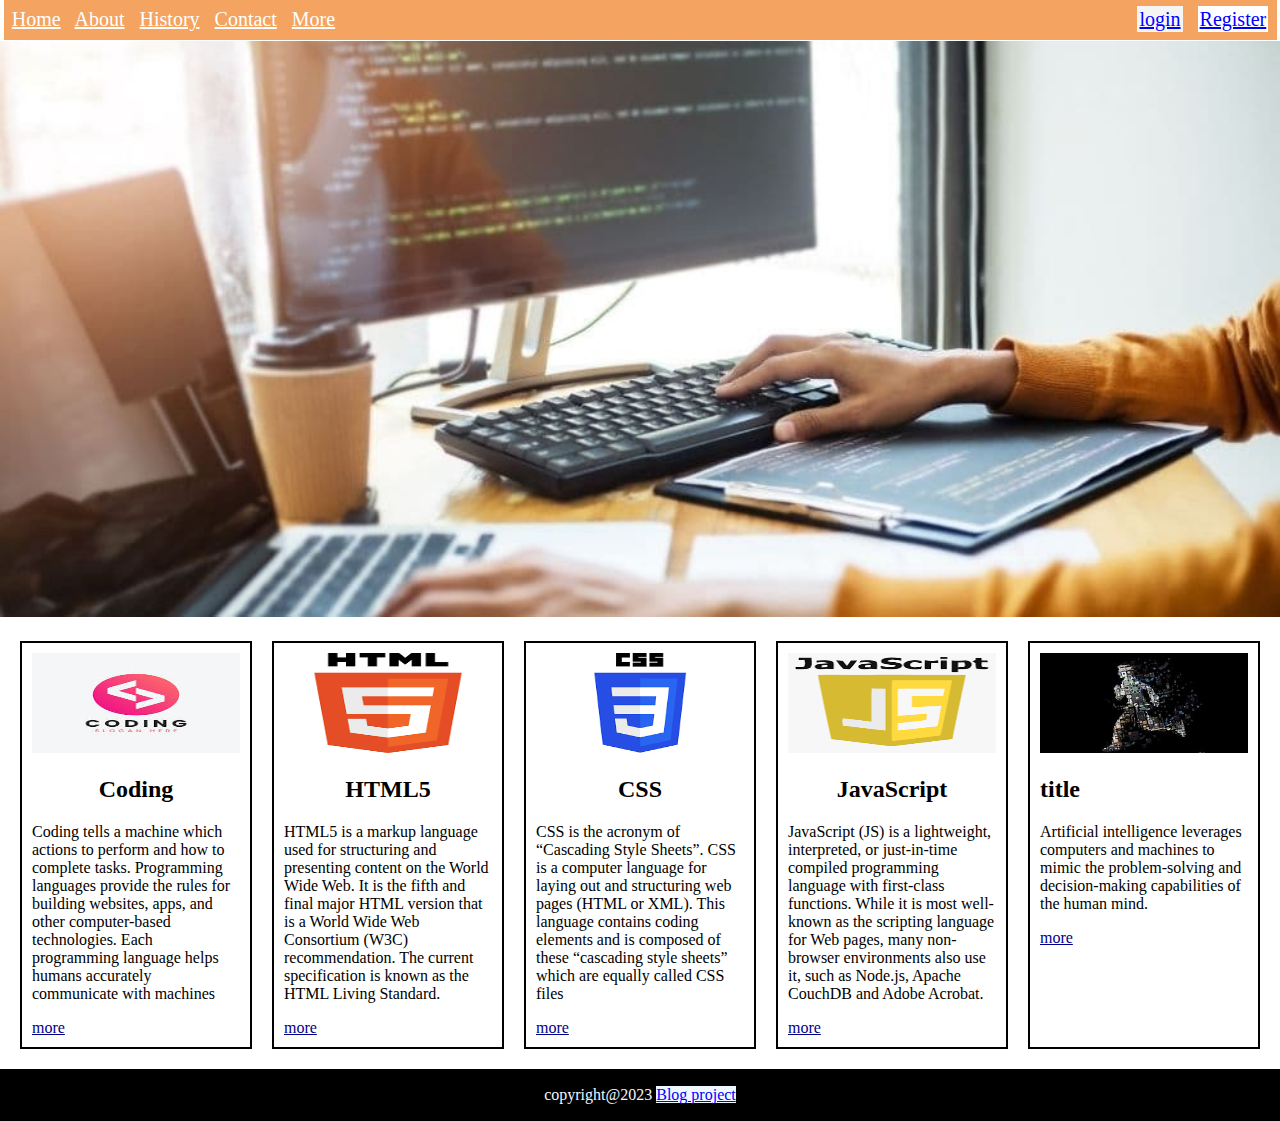
<file: index.html>
<!DOCTYPE html>
<html lang="en">

<head>
    <meta charset="UTF-8">
    <meta http-equiv="X-UA-Compatible" content="IE=edge">
    <meta name="viewport" content="width=device-width, initial-scale=1.0">
    <title>Blog project</title>
    <link rel="stylesheet" href="style.css">
</head>

<body>
    <nav class="navbar">
        <a  href="index.html">Home</a>
        <a  href="about.html">About</a>
        <a  href="history.html">History</a>
        <a  href="contact.html">Contact</a>
        <a  href="https://www.linkedin.com/in/shashwat-manglam-jain-5930b4275/">More</a>
        <div class="float-right">
            <a  class="btn btn-primarary" href="login.html"> login</a>
            <a  class="btn btn-warning" href="register.html">Register</a>
        </div>
    </nav>
    <div class="mt-1px">
        <img width="100%" src="4.jpg" alt="">
    </div>
    </div>
    <div class="row">
        <div class="card  col-5 ">
            <img src="5.jpeg" alt="">
            <div>
                <h2 class="text-centre">Coding</h2>
                <p>Coding tells a machine which actions to perform and how to complete tasks. Programming languages
                    provide the rules for building websites, apps, and other computer-based technologies. Each
                    programming language helps humans accurately communicate with machines</p>
                <a  href="https://en.wikipedia.org/wiki/Coding">more</a>
            </div>
        </div>
        <div class="card  col-5 ">
            <img src="html.png" alt="">
            <div>
                <h2 class="text-centre">HTML5</h2>
                <p>HTML5 is a markup language used for structuring and presenting content on the World Wide Web. It is
                    the fifth and final major HTML version that is a World Wide Web Consortium (W3C) recommendation. The
                    current specification is known as the HTML Living Standard.</p>
                <a  href="https://en.wikipedia.org/wiki/HTML5">more</a>
            </div>
        </div>
        <div class="card  col-5 ">
            <img src="css.png" alt="">
            <div>
                <h2 class="text-centre">CSS
                </h2>
                <p>CSS is the acronym of “Cascading Style Sheets”. CSS is a computer language for laying out and
                    structuring web pages (HTML or XML). This language contains coding elements and is composed of these
                    “cascading style sheets” which are equally called CSS files</p>
                <a  href="https://en.wikipedia.org/wiki/CSS">more</a>
            </div>
        </div>
        <div class="card  col-5 ">
            <img src="javascript.png" alt="">
            <div>
                <h2 class="text-centre">JavaScript</h2>
                <p>JavaScript (JS) is a lightweight, interpreted, or just-in-time compiled programming language with
                    first-class functions. While it is most well-known as the scripting language for Web pages, many
                    non-browser environments also use it, such as Node.js, Apache CouchDB and Adobe Acrobat.</p>
                <a  href="https://en.wikipedia.org/wiki/JavaScript">more</a>
            </div>
        </div>

        <div class="card  col-5 ">
            <img src="images.jpeg" alt="">
            <div>
                <h2 class="Artificial intelligence">title</h2>
                <p>Artificial intelligence leverages computers and machines to mimic the problem-solving and
                    decision-making capabilities of the human mind.</p>
                <a  href="https://en.wikipedia.org/wiki/Artificial_intelligence">more</a>
            </div>
        </div>


    </div>
    <footer class="text-centre footer">
        <p>
         copyright@2023    <a class="text" href="#">Blog project</a>
         </p>
    </footer>

</body>

</html>
</file>
<file: style.css>
* {
    font-family: inherit;
}

.navbar {
    background-color: sandybrown;
    padding: 8.25px;
    margin-top: 0;
    font-size: 20px;
    font-style: normal;

}

a {
    color: white;
}

.navbar {
    margin-left: 3.5px;
    word-spacing: 10px;
    margin-right: 3.5px;

}

body {
    margin: 0;
}

.float-right {
    float: right;
    border-radius: 5px;
}

.btn {
    padding-left: 0%;
    padding: 2px;
}

.btn-primarary {
    background-color: whitesmoke;
    color: blue;
}

.btn-warning {
    background-color: white;
    color: blue;
}

.mt-1px {
    margin-top: 1px;
}
.row{
display: flex;
padding: 10px;
}

.col-2{
    width: 50%;
}
.col-3{
    width: 33.33%;
}
.col-4{
    width: 25%;
}
.col-5{width: 20%;}
.mt-10px{
    margin-top: 10px;
}

.card{
 border: 2px black solid;
  padding: 10px;
 margin: 10px;

}
.text-centre{
    text-align: center;
}

.card img{
    width: 100%;
    height: 100px;
}

.card a{
    color: darkblue;
}
.text{
color:blue;
background-color: aliceblue;
}
.footer{
    background-color: black;
color: aliceblue;
    padding: 1px;

}
.p-5{padding: 2.7px;
background-color: orange;
background-color: rgba(16, 17, 17, 0.318);
color: rgb(254, 245, 245);}
.p1{
    padding: 10px;
}
.text-justified{
    text-align: justified;
}
</file>
